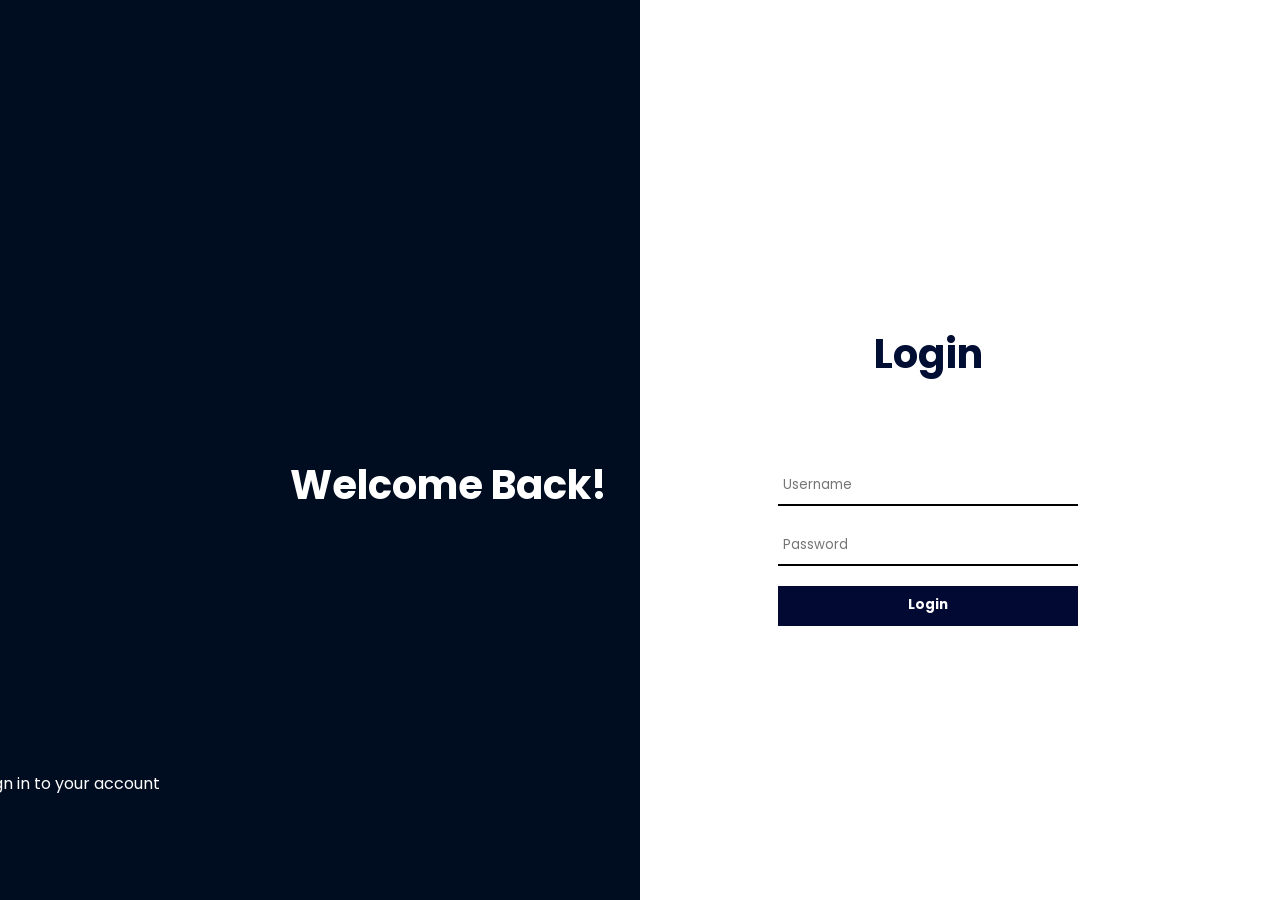
<file: index.html>
<!DOCTYPE html>
<html lang="en">

<head>
    <meta charset="UTF-8">
    <meta name="viewport" content="width=device-width, initial-scale=1.0">
    <title>Login Form</title>
    <link rel="stylesheet" href="style.css">
</head>

<body>
    <div class="main-container">
        <div class="left">
            <div class="login-left active">
                <h1>Welcome Back!</h1>
                <p>Sign in to your account</p>
            </div>
            <div class="registration-left disabled">
                <h1>Create Account!</h1>
                <p>Sign up to your account</p>
            </div>
        </div>
        <div class="right">
            <h2>Login</h2>
            <form>
                <input type="text" placeholder="Username">
                <input type="password" placeholder="Password">
                <button type="submit">Login</button>
            </form>
        </div>
    </div>
</body>

</html>
</file>
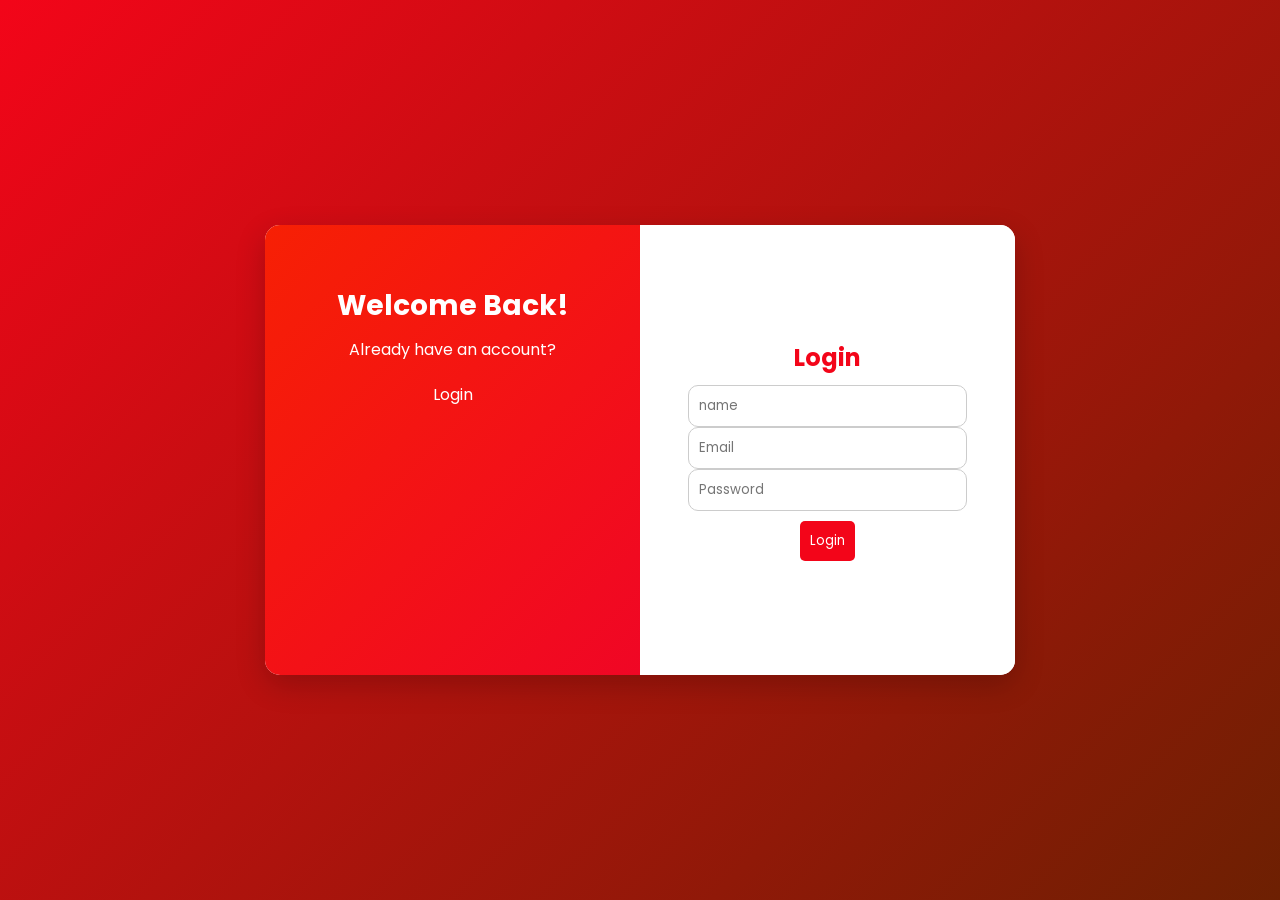
<file: register.html>
<!DOCTYPE html>
<html lang="en">

<head>
    <meta charset="UTF-8">
    <meta name="viewport" content="width=device-width, initial-scale=1.0">
    <title>Registration Form</title>
    <link rel="stylesheet" href="registration.css">
</head>

<body>
    <div class="container">

        <!--Hidden toggle for animation-->

        <input type="text" id="flip">

        <div class="cover">
            <div class="front">
                <h2>Welcome Back!</h2>
                <p>Already have an account?</p>
                <label for="flip" class="btn">Login</label>
            </div>
            <div class="back">
                <h2>Create Account!</h2>
                <p>Don't have an account?</p>
                <label for="flip" class="btn">Register</label>
            </div>
        </div>


        <div class="forms">

            <!--Login Form-->

            <div class="form login form">
                <h2>Login</h2>
                <input type="text" placeholder="name">
                <input type="email" placeholder="Email">
                <input type="password" placeholder="Password">
                <button type="submit">Login</button>
            </div>
        </div>
    </div>

</body>

</html>
</file>
<file: style.css>
@import url('https://fonts.googleapis.com/css2?family=poppins:wght@100;300;400;500;700;900&display=swap');

* {
    margin: 0;
    padding: 0;
    box-sizing: border-box;
    font-family: 'poppins', sans-serif;
}

body {
    display: flex;
    justify-content: center;
    align-items: center;
    min-height: 100vh;
    background: #020252;
}

.main-container {
    position: relative;
    width: 100vw;
    height: 100vh;
    background: #fff;
    box-shadow: 0 15px 50px rgba(0, 0, 0, 0.1);
    overflow: hidden;
    display: flex;
    flex-direction: row;
    justify-content: center;
    align-items: center;

    .left {
        display: flex;
        flex-direction: column;
        justify-content: center;
        align-items: center;
        background: #000c20;
        width: 50%;
        height: 100vh;

        .login-left.active {
            display: flex;
            justify-content: center;
            align-items: center;
            flex-direction: column;
            width: 100%;
        }

        .login-left.disabled {
            display: none;
        }

        .registration-left.active {
            display: flex;
            justify-content: center;
            align-items: center;
            flex-direction: column;
            width: 100%;
        }

        .registration-left.disabled {
            display: none;
        }
    }
}

h1 {
    color: #fff;
    font-size: 40px;
    position: relative;
    text-align: center;
    width: 100%;
    height: 100%;
    justify-content: center;
    align-items: center;
    margin-top: 30%;
    left: 20%;
    top: 15%;
}

p {
    color: #fff;
    font-size: 1rem;
    position: relative;
    text-align: center;
    align-items: center;
    width: 100%;
    right: 39%;
    top: 15%;
    margin-top: 40%;
    justify-content: center;
}


.right {
    position: relative;
    display: flex;
    background: #fff;
    width: 50vw;
    height: 100vh;
    justify-content: center;
    align-items: center;
}

.right::before {
    content: '';
    position: absolute;
    top: 0;
    left: 0;
    height: 100%;
    background: #e6e8eb;
    z-index: 100;
}

h2 {
    color: #010e33;
    font-size: 40px;
    position: relative;
    text-align: center;
    width: 100%;
    justify-content: center;
    align-items: center;
    margin-bottom: 30%;
    left: 20%;
}

form {
    position: relative;
    display: flex;
    flex-direction: column;
    justify-content: center;
    align-items: center;
    width: 100%;
    height: 100%;
    margin-top: 30%;
    right: 30%;
}

input {
    width: 300px;
    height: 40px;
    margin: 10px 0;
    padding: 5px;
    border: none;
    border-bottom: 2px solid #000;
    outline: none;
    background: transparent;
}

button {
    width: 300px;
    height: 40px;
    margin: 10px 0;
    border: none;
    font-weight: 700;
    border-bottom: 2px solid #020a33;
    outline: none;
    background: #020a33;
    color: #fff;
    cursor: pointer;
}
</file>
<file: registration.css>
@import url('https://fonts.googleapis.com/css2?family=poppins:wght@100;300;400;500;700;900&display=swap');

* {
    margin: 0;
    padding: 0;
    box-sizing: border-box;
    font-family: 'poppins', sans-serif;
}

body {
    display: flex;
    justify-content: center;
    align-items: center;
    min-height: 100vh;
    background: linear-gradient(135deg,#f30519,#6d2002);

}

.container {
    position: relative;
    width: 100%;
    max-width: 750px;
    min-height: 450px;
    background: #fff;
    border-radius: 15px;
   overflow: hidden;
   box-shadow: 0 10px 30px rgba(0, 0, 0, 0.2);
   transition: transform 1s ease-in-out;
}

/* Hidden checkbox for toggle */

#flip {
    display: none;
}

/* Cover Area (left+ Right panels)*/

.cover {
    position: absolute;
    width: 50%;
    height: 100%;
    background: linear-gradient(135deg,#f72004,#f00625);
    color: #fff;
    display: flex;
    flex-direction: column;
    justify-content: center;
    align-items: center;
    z-index: 2;
    transition: transform 0.8s ease-in-out;
}

.cover .front,
.cover .back {
     position: absolute;
    width: 100%;
    height: 100%;
    text-align: center;
    padding: 60px 30px;
    backface-visibility: hidden;
}

.cover .back {
    transform: rotateY(180deg);
}

.cover h2 {
    font-size: 28px;
    margin-bottom: 10px;
}
  
.cover p {
    font-size: 16px;
    margin-bottom: 20px;
    top: 50%;
}

.cover button {
   display: inline-block;
   padding: 10px 30px;
   background: #fff;
   color: #020a33;
   font-weight: 700;
   border-radius: 5px;
   text-decoration: none;
   cursor: pointer;
}

/*Forms Area*/

.forms {
    position: absolute;
    right: 0;
    width: 50%;
    height: 100%;
    display: flex;
    background: #fff;
    flex-direction: column;
    justify-content: center;
    align-items: center;
    z-index: 1;
    transition: transform 0.8s ease-in-out;
}

.form {
    position: absolute;
    width: 80%;
    text-align: center;
    transition: opacity 0.6s;
}
.form h2 {
    margin-bottom: 10px;
    color: #f30519;
}

.form form {
    display: flex;
    flex-direction: column;
    gap: 10px;
}
 input {
    padding: 10px;
    border-radius: 10px;
    bottom: 20%;
   border: 1px solid #ccc;
}
 button {
    padding: 10px;
    background: #f30519;
    color: #fff;
    border: none;
    border-radius: 5px;
    cursor: pointer;
    margin-top: 10px;
    left: 20%;
}
 button:hover {
    background: #f72004;
 }

 /*Animation when toggled */

 #flip:checked ~ .cover {
    transform: rotateY(-180deg);
 }

 #flip:checked ~ .forms {
    transform: translateX(-100);
 }

 /* Show correct form */
 .login form {
    opacity: 1;
 }

 #flip :checked ~ .login form {
    opacity: 0;
 }

 .registration form {
    opacity: 0;
 }

 #flip:checked ~ .registration form {
    opacity: 1;
 }
</file>
